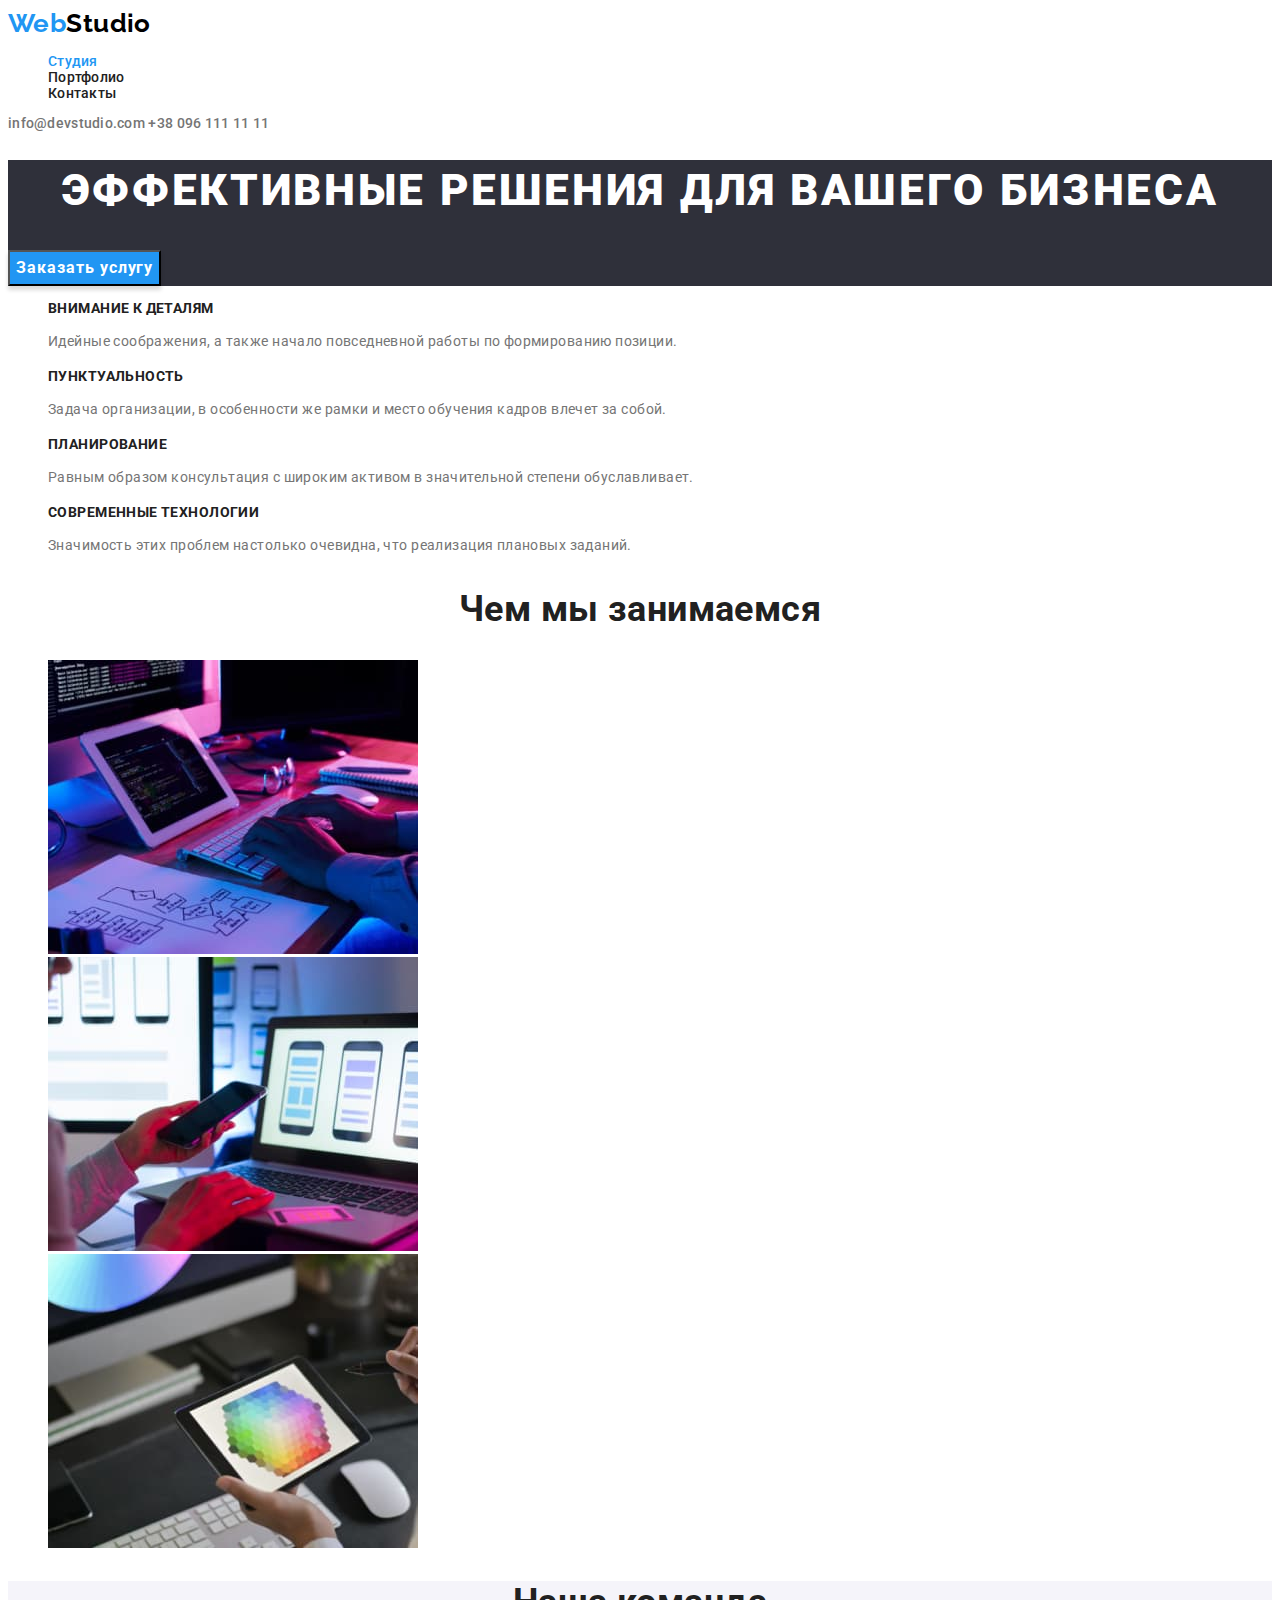
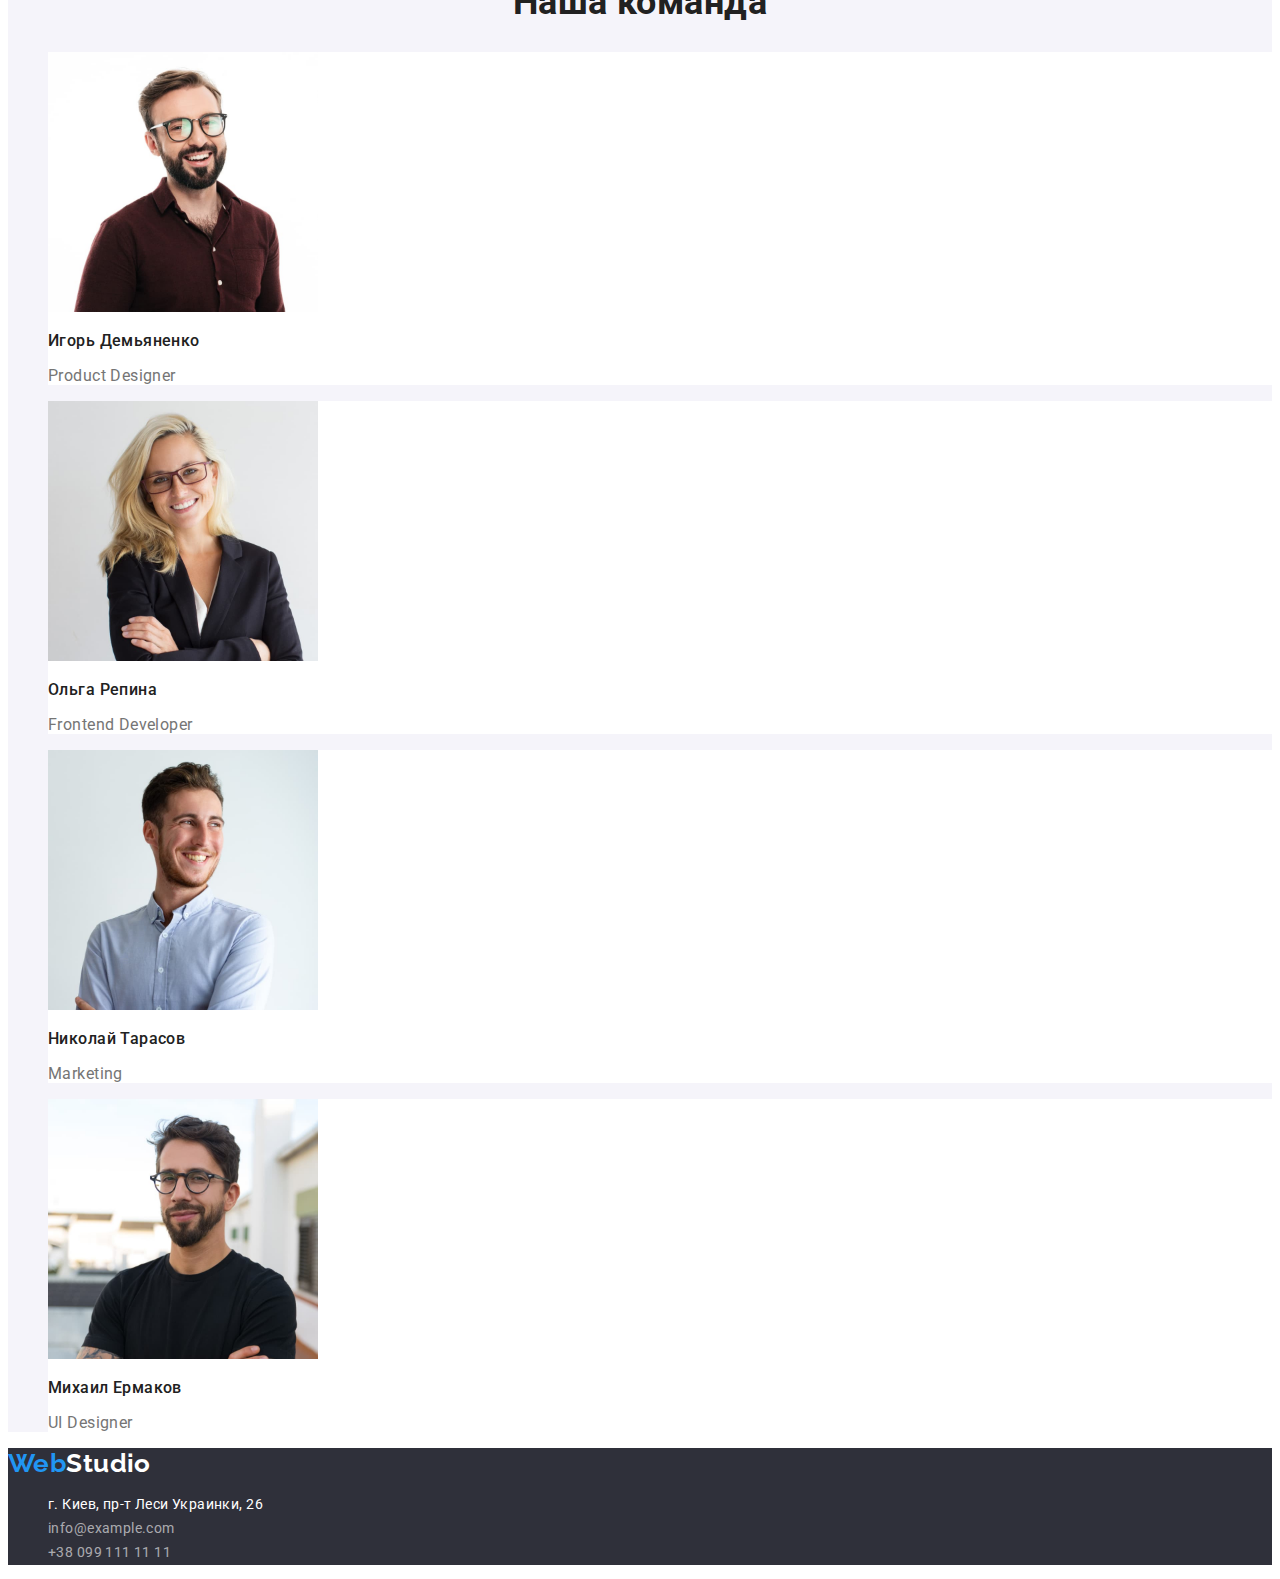
<file: index.html>
<!DOCTYPE html>
<html lang="ru">

<head>
    <meta charset="UTF-8">
    <meta http-equiv="X-UA-Compatible" content="IE=edge">
    <meta name="viewport" content="width=device-width, initial-scale=1.0">
    <link rel="preconnect" href="https://fonts.googleapis.com">
    <link rel="preconnect" href="https://fonts.gstatic.com" crossorigin>
    <link href="https://fonts.googleapis.com/css2?family=Raleway:wght@700&family=Roboto:wght@400;500;700;900&display=swap" rel="stylesheet">
    <link rel="stylesheet" href="./css/styles.css">
    <title>Document</title>
    
</head>

<body class="page">
    <!--header-->
    <header class="header">
        <nav>
            <a href="#" class="logo"><span class="logo-color">Web</span>Studio</a>
            <ul class="site list">
                <li>
                    <a href="./index.html" class="site-nav link current">Студия</a>
                </li>
                <li>
                    <a href="./portfolio.html"class="site-nav link">Портфолио</a>
                </li>
                <li>
                    <a href="#"class="site-nav link">Контакты</a>
                </li>
            </ul>
        </nav>
        <div>
            <a href="mailto:info@devstudio.com"class="contact-header link">info@devstudio.com</a>
            <a href="tel:+380961111111"class="contact-header link">+38 096 111 11 11</a>
        </div>
    </header>

    <!--main-->
    <main>
        <section class="hero">
            <h1 class="hero-inscription">Эффективные решения для вашего бизнеса</h1>
            <button type="button" class="hero-bttn">Заказать услугу</button>
        </section>
        <section class="description">
            <h2 class="aboute-discription"> О компании</h2>
            <ul class="site-deskription list">
                <li>
                    <h3 class="description-title">Внимание к деталям</h3>
                    <p class="about-discription">Идейные соображения, а также начало повседневной работы по формированию позиции.</p>
                </li>
                <li>
                    <h3 class="description-title">Пунктуальность</h3>
                    <p class="about-discription">Задача организации, в особенности же рамки и место обучения кадров влечет за собой.</p>
                </li>
                <li>
                    <h3 class="description-title">Планирование</h3>
                    <p class="about-discription">Равным образом консультация с широким активом в значительной степени обуславливает.</p>
                </li>
                <li>
                    <h3 class="description-title">Современные технологии</h3>
                    <p class="about-discription">Значимость этих проблем настолько очевидна, что реализация плановых заданий.</p>
                </li>
            </ul>
        </section>
        <section>
            <h2 class="work-title">Чем мы занимаемся</h2>
            <ul class="occupation list">
                <li>
                    <img src="./images/img1.1.jpg" width="370" height="294" alt="foto-comp-right">
                </li>
                <li>
                    <img src="./images/img2.1.jpg" width="370" height="294" alt="foto-comp-middle">
                </li>
                <li>
                    <img src="./images/img3.1.jpg" width="370" height="294" alt="foto-comp-left">
                </li>
            </ul>
        </section>
        <section class="team-sct">
            <h2 class="team-title">Наша команда</h2>
            <ul class="team list">
                <li>
                    <div class="team-group">
                        <img src="./images/img4.1.jpg" width="270" height="260" alt="Product Designer">
                        <h3 class="team-name">Игорь Демьяненко</h3>
                        <p class="team-profession">Product Designer</p>
                    </div>
                </li>
                <li>
                    <div class="team-group">
                        <img src="./images/img5.1.jpg" width="270" height="260" alt="Frontend Developer">
                        <h3 class="team-name">Ольга Репина</h3>
                        <p class="team-profession">Frontend Developer</p>
                    </div>
                </li>
                <li>
                    <div class="team-group">
                        <img src="./images/img6.1.jpg" width="270" height="260" alt="Marketing">
                        <h3 class="team-name">Николай Тарасов</h3>
                        <p class="team-profession">Marketing</p>
                    </div>
                </li>
                <li>
                    <div class="team-group">
                        <img src="./images/img7.1.jpg" width="270" height="260" alt="UI Designer">
                        <h3 class="team-name">Михаил Ермаков</h3>
                        <p class="team-profession">UI Designer</p>
                    </div>
                </li>
            </ul>
        </section>
    </main>

    <!--footer-->
    <footer class="footer">
        <a href="#" class="logo"><span class="logo-color">Web</span><span class="logo-color-two">Studio</span></a>
        <address>
            <ul class="aboute-adress list">
                <li class="location">г. Киев, пр-т Леси Украинки, 26</li>
                <li><a href="mailto:info@example.com" class="contact-footer link">info@example.com</a></li>
                <li><a href="tel:+380991111111" class="contact-footer link">+38 099 111 11 11</a></li>
            </ul>
        </address>
    </footer>

</body>

</html>
</file>
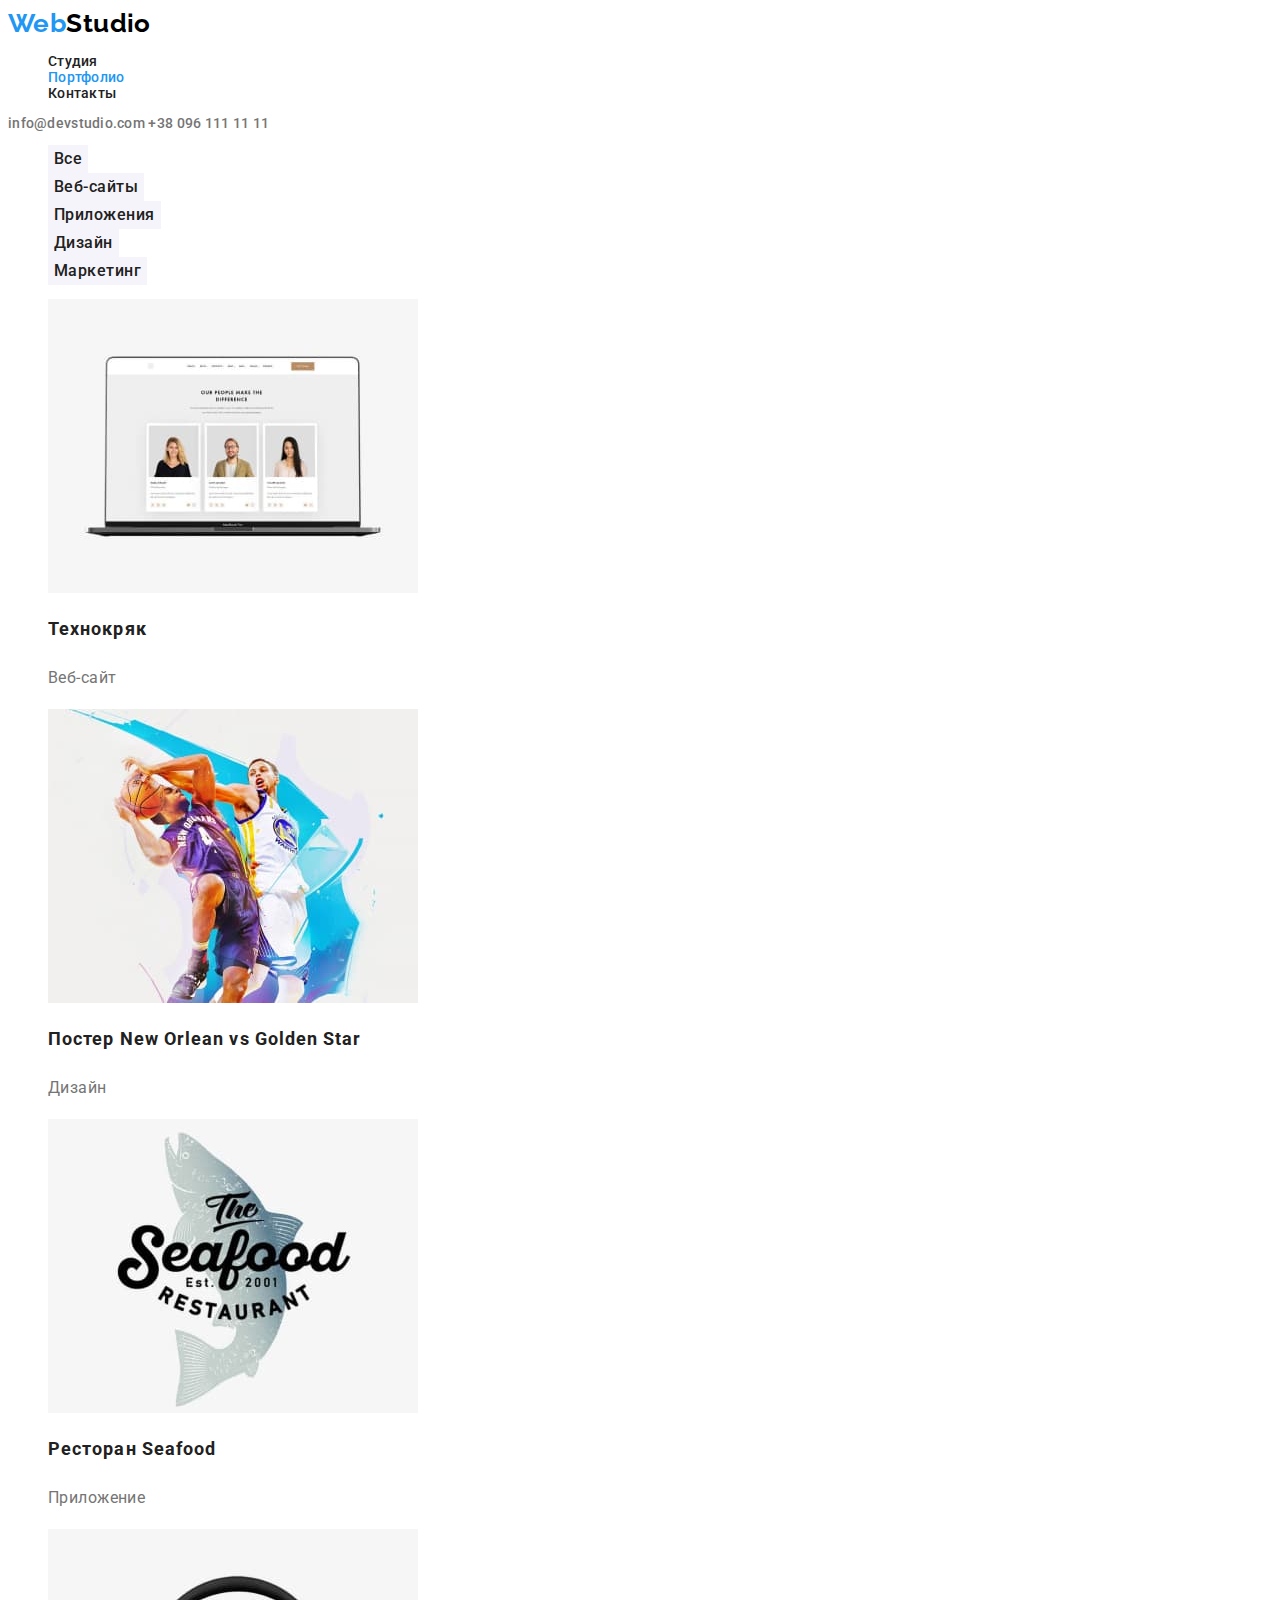
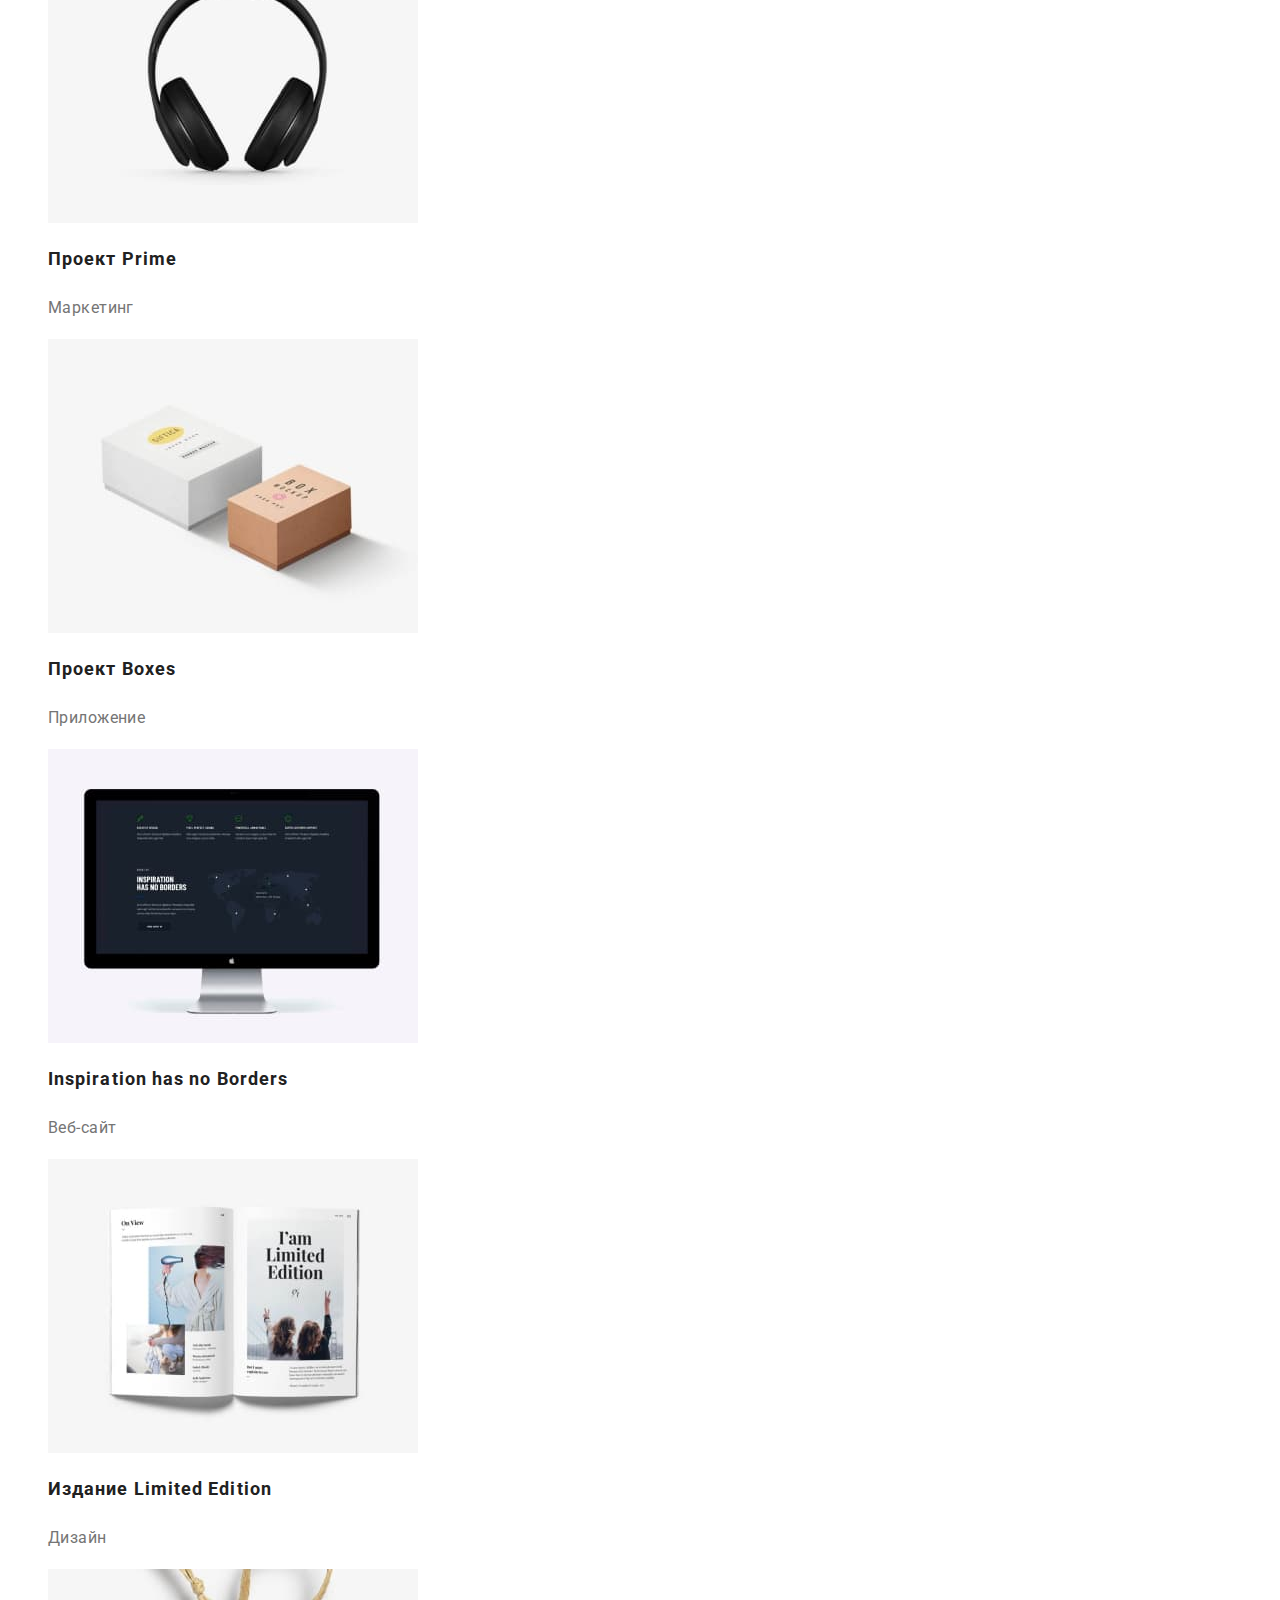
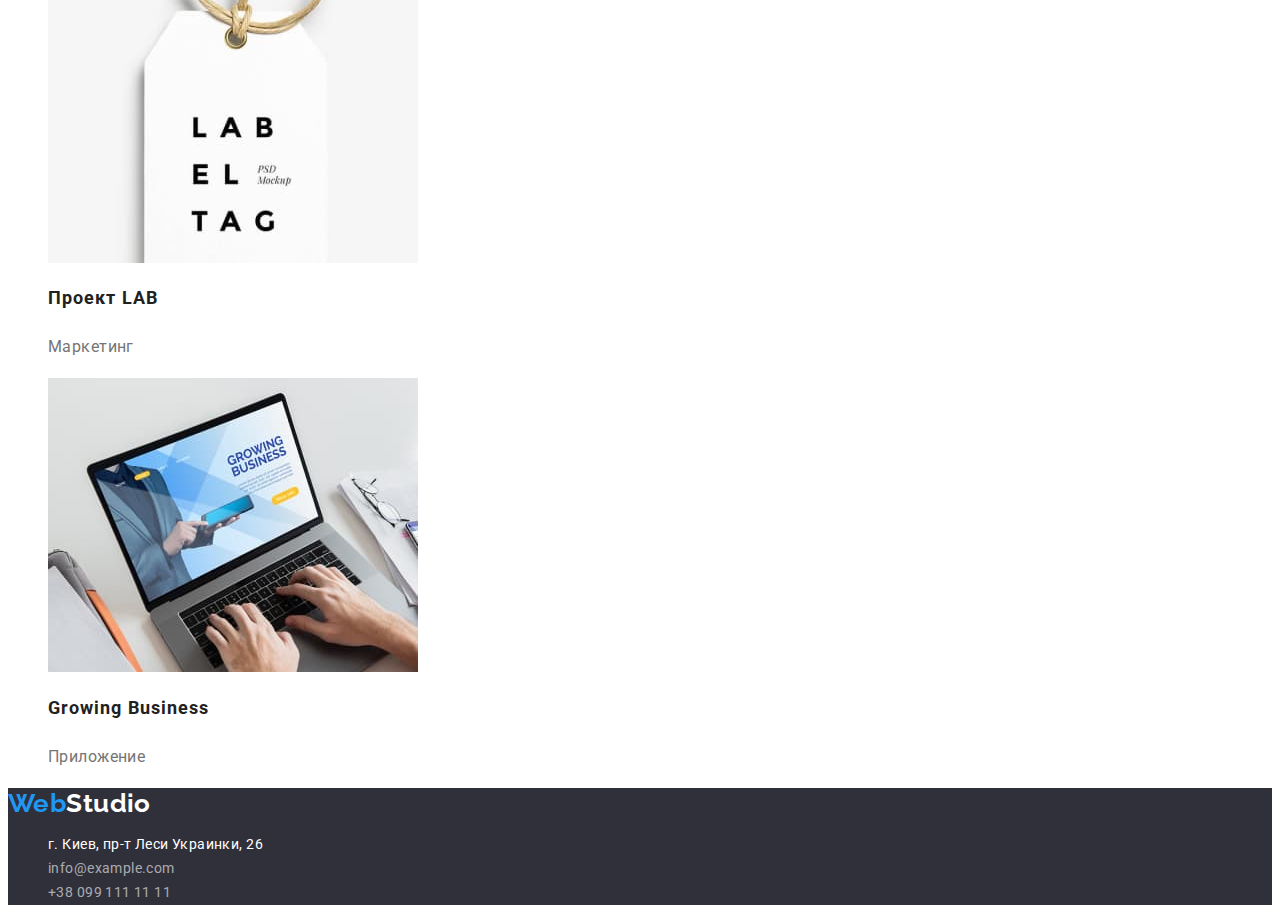
<file: portfolio.html>
<!DOCTYPE html>
<html lang="ru">
<head>
    <meta charset="UTF-8">
    <meta http-equiv="X-UA-Compatible" content="IE=edge">
    <meta name="viewport" content="width=device-width, initial-scale=1.0">
    <link rel="preconnect" href="https://fonts.googleapis.com">
    <link rel="preconnect" href="https://fonts.gstatic.com" crossorigin>
    <link href="https://fonts.googleapis.com/css2?family=Raleway:wght@700&family=Roboto:wght@400;500;700;900&display=swap" rel="stylesheet">
    <link rel="stylesheet" href="./css/styles.css">
    <title>portfolio</title>
</head>
<body class="page">
    <header class="header">
        <nav>
            <a href="#" class="logo"><span class="logo-color">Web</span>Studio</a>
            <ul class="site-nav list">
                <li>
                    <a href="./index.html"class="site-nav link">Студия</a>
                </li>
                <li>
                    <a href="./portfolio.html"class="site-nav link current">Портфолио</a>
                </li>
                <li>
                    <a href="#"class="site-nav link">Контакты</a>
                </li>
            </ul>
        </nav>
    
        <div class="contacts">
            <a href="mailto:info@devstudio.com" class="contact-header link">info@devstudio.com</a>
            <a href="tel:+380961111111" class="contact-header link">+38 096 111 11 11</a>
        </div>
    </header>    
    <main class="portfolio">
        <section>
            <h1 class="prtfl">Портфолио</h1>
            <ul class="filtre list">
                <li>
                    <button type="button" class="filtre-bttn">Все</button>
                </li>
                <li>
                    <button type="button" class="filtre-bttn">Веб-сайты</button>
                </li>
                <li>
                    <button type="button" class="filtre-bttn">Приложения</button>
                </li>
                <li>
                    <button type="button" class="filtre-bttn">Дизайн</button>
                </li>
                <li>
                    <button type="button" class="filtre-bttn">Маркетинг</button>
                </li>
            </ul>
            <ul class="progect list">
                <li>
                    <a href="#" class="progect-file">
                        <img src="./images/img1.2.jpg" width="370" height="294" alt="Технокряк">
                        <h2 class="progect-thing">Технокряк</h2>
                        <p class="progect-kind">Веб-сайт</p>
                    </a>    
                </li>
                <li>
                    <a href="#" class="progect-file">
                        <img src="./images/img2.2.jpg" width="370" height="294" alt="Постер New Orlean vs Golden Star">
                        <h2 class="progect-thing">Постер New Orlean vs Golden Star</h2>
                        <p class="progect-kind">Дизайн</p>
                    </a>    
                </li>
                <li>
                    <a href="#" class="progect-file">
                        <img src="./images/img3.2.jpg" width="370" height="294" alt="Ресторан Seafood">
                        <h2 class="progect-thing">Ресторан Seafood</h2>
                        <p class="progect-kind">Приложение</p>
                    </a>    
                </li>
                <li>
                    <a href="#" class="progect-file">
                        <img src="./images/img4.2.jpg" width="370" height="294" alt="Проект Prime">
                        <h2 class="progect-thing">Проект Prime</h2>
                        <p class="progect-kind">Маркетинг</p>
                    </a>    
                </li>
                <li>
                    <a href="#" class="progect-file">
                        <img src="./images/img5.2.jpg" width="370" height="294" alt="Проект Boxes">
                        <h2 class="progect-thing">Проект Boxes</h2>
                        <p class="progect-kind">Приложение</p>
                    </a>    
                </li>
                <li>
                    <a href="#" class="progect-file">
                        <img src="./images/img6.2.jpg" width="370" height="294" alt="Inspiration has no Borders">
                        <h2 class="progect-thing">Inspiration has no Borders</h2>
                        <p class="progect-kind">Веб-сайт</p>
                    </a>    
                </li>
                <li>
                    <a href="#" class="progect-file">
                        <img src="./images/img7.2.jpg" width="370" height="294" alt="Издание Limited Edition">
                        <h2 class="progect-thing">Издание Limited Edition</h2>
                        <p class="progect-kind">Дизайн</p>
                    </a>    
                </li>
                <li>
                    <a href="#" class="progect-file">
                        <img src="./images/img8.2.jpg" width="370" height="294" alt="Проект LAB">
                        <h2 class="progect-thing">Проект LAB</h2>
                        <p class="progect-kind">Маркетинг</p>
                    </a>    
                </li>
                <li>
                    <a href="#" class="progect-file">
                        <img src="./images/img9.2.jpg" width="370" height="294" alt="Growing Business">
                        <h2 class="progect-thing">Growing Business</h2>
                        <p class="progect-kind">Приложение</p>
                    </a>    
                </li>
            </ul>
        </section>
    </main>
    <footer class="footer">
        <a href="#" class="logo"><span class="logo-color">Web</span><span class="logo-color-two">Studio</span></a>
        <address>
            <ul class="aboute-adress list">
                <li class="location">г. Киев, пр-т Леси Украинки, 26</li>
                <li><a href="mailto:info@example.com" class="contact-footer link">info@example.com</a></li>
                <li><a href="tel:+380991111111" class="contact-footer link">+38 099 111 11 11</a></li>
            </ul>
        </address>
    </footer>
    
</body>
</html>
</file>
<file: css/styles.css>
:root{
    --title-color: #212121;
    --text-color:#757575;
    --basic-color: #FFFFFF;
    --accent-color: #2196F3;
    --accent-background-color:#F5F4FA;
    --footer-background-color: #2F303A;

}


.page {
    font-family: 'Roboto', sans-serif;
    font-size: 14px;
    letter-spacing: 0.03em;
    color:var(--text-color);
    background-color: var(--basic-color);
}

.page .link:hover,
.page .link:focus {
    color: var(--accent-color);
}



/* цвет заглавий #212121*/
/* вторичный цвет #757575 */
/* акцент #2196F3 */


.list {
    list-style: none;
}
/*header*/   

.logo{
    font-family: 'Raleway', sans-serif ;
    color: #000000;    
    font-weight: 700;
    font-size: 26px;
    line-height: 1.192;
    letter-spacing: var(--letter-spacing-distance);
    text-decoration: none;
   
}
.logo-color{
    color: var(--accent-color);
}

.site-nav {
    color: var(--title-color);
    font-weight: 500;
    font-size: 14px;
    line-height: 1.143;
    letter-spacing: 0.02em;
    text-decoration: none;
} 

.contact-header{
    font-weight: 500;
    font-size: 14px;
    line-height: 16px;
    letter-spacing: 0.02em;
    color:var(--text-color);
    text-decoration: none;
}

.current{
    color: var(--accent-color);
}

/* main */

.hero{
    background-color: #2F303A;
    
}
.hero-inscription{
    color: var(--basic-color);
    font-weight: 900;
    font-size: 44px;
    line-height: 1.364;
    letter-spacing: 0.06em;
    text-align: center;
    text-transform: uppercase;
    
}

.hero-bttn{
    color: var(--basic-color);
    background-color: var(--accent-color);
    font-family: inherit;
    font-style: normal;
    font-weight: 700;
    font-size: 16px;
    line-height: 1.875;
    letter-spacing: 0.06em;
    box-shadow: 0px 4px 4px rgba(0, 0, 0, 0.15);
}

.hero-bttn:hover,
.hero-bttn:focus{
    background-color: #188ce8;
    color:var(--basic-color) ;
}

/* discription */
.aboute-discription{
    font-size: 0;
}

.description-title{
    color: var(--title-color);    
    font-weight: 700;
    font-size: 14px;
    line-height: 1.143;
    text-transform: uppercase;
    letter-spacing: 0.03em;
    
}

.about-discription{
    line-height: 1.714;    
    
}

.work-title, .team-title{
    color: var(--title-color);
    font-weight: 700;
    font-size: 36px;
    text-align: center;

}

.team-name{
    color: var(--title-color);
    font-weight: 500;
    font-size: 16px;
    line-height: 1.188;
    
}

.team-profession{
    font-size: 16px;
    line-height: 1.188;
    
}

.team-sct {
    background-color: var(--accent-background-color);
}

.team-group {
    background-color: var(--basic-color);
}


/* page2 */
.prtfl{
    font-size: 0;
}

.filtre-bttn{
    font-family: inherit; 
    font-weight: 500;
    font-size: 16px;
    line-height: 1.625;
    letter-spacing: 0.03em;
    color: var(--title-color);
    background-color: var(--accent-background-color);
    border: none;
}

.filtre-bttn:hover,
.filtre-bttn:focus{
    background-color: var(--accent-color);
    cursor: pointer;
}

.progect-file{
    background-color: var(--basic-color);
    text-decoration: none;
    color: inherit;
}

.progect-thing{
    color: var(--title-color);
    font-weight: 700;
    font-size: 18px;
    line-height: 2;
    letter-spacing: 0.06em;
   
   }

   .progect-kind{
    color: var(--text-color);
    font-size: 16px;
    line-height: 1.875;
   
}

/* footer */
.logo-color-two {
    color: #FFFFFF;
}    
.footer{
    background-color: var(--footer-background-color);
}


.location{
    font-style: normal;
    color: var(--basic-color);
    line-height: 1.714;
    

}

.contact-footer{
    font-style: normal;
    color: rgba(255, 255, 255, 0.6);
    line-height: 1.714;
    text-decoration: none;
        
}
</file>
